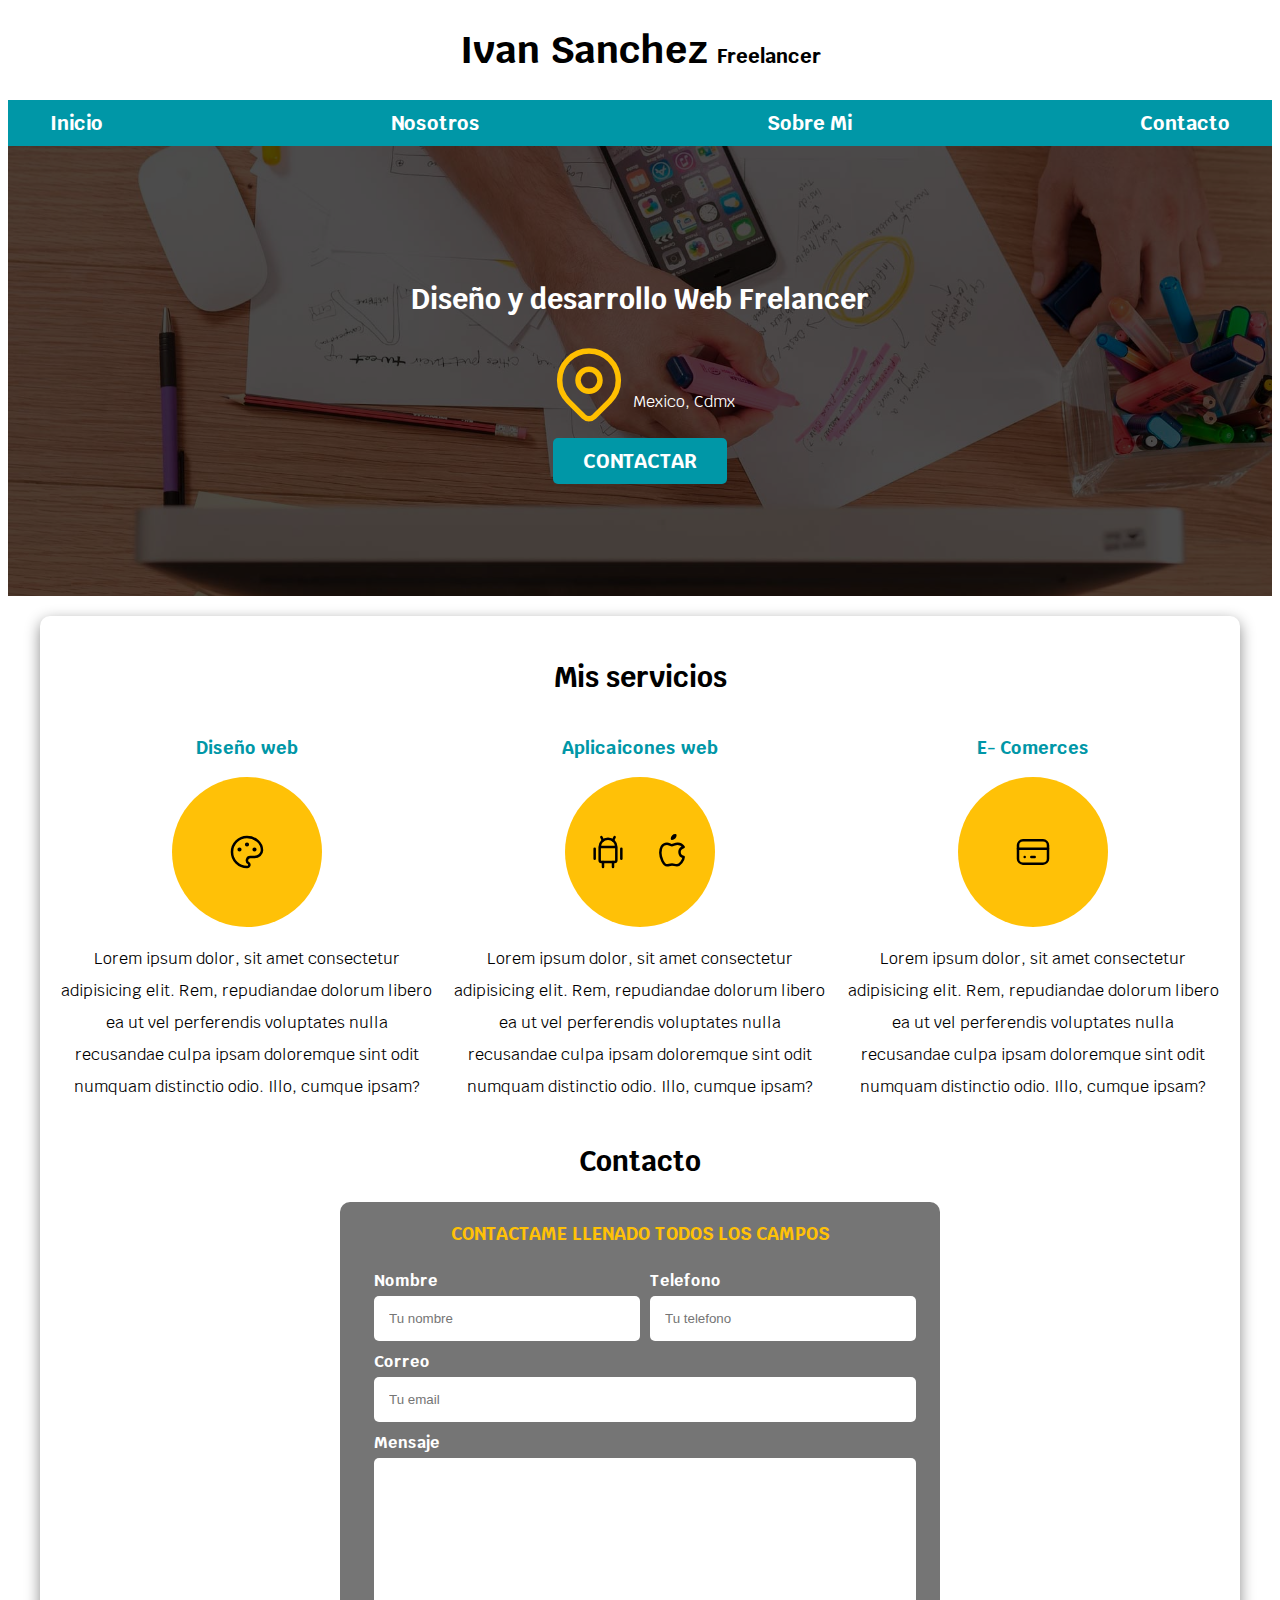
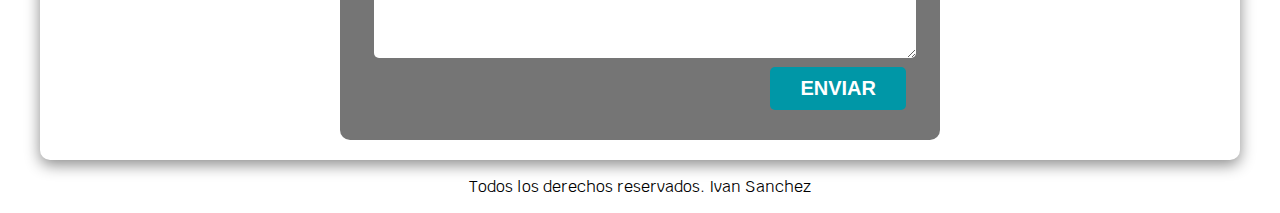
<file: index.html>
<!DOCTYPE html>
<html lang="es">
<head>
    <meta charset="UTF-8">
    <meta http-equiv="X-UA-Compatible" content="IE=edge">
    <meta name="viewport" content="width=device-width, initial-scale=1.0">
    <title>Diseñador Frelanzer</title>
    <link rel="preconnect" href="https://fonts.googleapis.com">
    <link rel="preconnect" href="https://fonts.gstatic.com" crossorigin>
    <link href="https://fonts.googleapis.com/css2?family=Krub:wght@400;700&display=swap" rel="stylesheet">
    <link rel="preload" href="css/styles.css" as="style">
    <link href="css/styles.css" rel="stylesheet"> 


</head>

<body>
    <header>
        <h1 class="titulo">Ivan Sanchez <span>Freelancer</span></h1>
    </header>

    <div class="nav-bg">
        <nav class="navegacion-principal contenedor">
            <a href="#">Inicio</a>
            <a href="#">Nosotros</a>
            <a href="#">Sobre Mi</a>
            <a href="#">Contacto</a>
        </nav>
    </div>
    

    <section class="hero">
        <div class="contenido-hero">
            <h2>Diseño y desarrollo Web <span>Frelancer</span></h2>
    
            <div class="ubicacion">
                <svg xmlns="http://www.w3.org/2000/svg" class="icon icon-tabler icon-tabler-map-pin" width="88" height="88" viewBox="0 0 24 24" stroke-width="1.5" stroke="#ffbf00" fill="none" stroke-linecap="round" stroke-linejoin="round">
                    <path stroke="none" d="M0 0h24v24H0z" fill="none"/>
                    <circle cx="12" cy="11" r="3" />
                    <path d="M17.657 16.657l-4.243 4.243a2 2 0 0 1 -2.827 0l-4.244 -4.243a8 8 0 1 1 11.314 0z" />
                </svg>
                <p>Mexico, Cdmx</p>
            </div><!--Contenido hero -->

            <a class="boton" href="#">Contactar</a>
        </div>
    </section>
    
    <main class="contenedor sombra">
        <h2>Mis servicios</h2>

        <div class="servicios">
            <section class="servicio">
                <h3>Diseño web</h3>
                <div class="iconos">
                    <svg xmlns="http://www.w3.org/2000/svg" class="icon icon-tabler icon-tabler-palette" width="40" height="40" viewBox="0 0 24 24" stroke-width="1.5" stroke="#000000" fill="none" stroke-linecap="round" stroke-linejoin="round">
                        <path stroke="none" d="M0 0h24v24H0z" fill="none"/>
                        <path d="M12 21a9 9 0 1 1 0 -18a9 8 0 0 1 9 8a4.5 4 0 0 1 -4.5 4h-2.5a2 2 0 0 0 -1 3.75a1.3 1.3 0 0 1 -1 2.25" />
                        <circle cx="7.5" cy="10.5" r=".5" fill="currentColor" />
                        <circle cx="12" cy="7.5" r=".5" fill="currentColor" />
                        <circle cx="16.5" cy="10.5" r=".5" fill="currentColor" />
                    </svg>
                </div>
                <p>Lorem ipsum dolor, sit amet consectetur adipisicing elit. Rem, repudiandae dolorum libero ea ut vel perferendis voluptates
                    nulla recusandae culpa ipsam doloremque sint odit numquam distinctio odio. Illo, cumque ipsam?</p>
            </section>
            
            <section class="servicio">
                <h3>Aplicaicones web</h3>
                <div class="iconos">
                    <svg xmlns="http://www.w3.org/2000/svg" class="icon icon-tabler icon-tabler-brand-android" width="40" height="40" viewBox="0 0 24 24" stroke-width="1.5" stroke="#000000" fill="none" stroke-linecap="round" stroke-linejoin="round">
                        <path stroke="none" d="M0 0h24v24H0z" fill="none"/>
                        <line x1="4" y1="10" x2="4" y2="16" />
                        <line x1="20" y1="10" x2="20" y2="16" />
                        <path d="M7 9h10v8a1 1 0 0 1 -1 1h-8a1 1 0 0 1 -1 -1v-8a5 5 0 0 1 10 0" />
                        <line x1="8" y1="3" x2="9" y2="5" />
                        <line x1="16" y1="3" x2="15" y2="5" />
                        <line x1="9" y1="18" x2="9" y2="21" />
                        <line x1="15" y1="18" x2="15" y2="21" />
                    </svg>

                    <svg xmlns="http://www.w3.org/2000/svg" class="icon icon-tabler icon-tabler-brand-apple" width="40" height="40" viewBox="0 0 24 24" stroke-width="1.5" stroke="#000000" fill="none" stroke-linecap="round" stroke-linejoin="round">
                        <path stroke="none" d="M0 0h24v24H0z" fill="none"/>
                        <path d="M9 7c-3 0 -4 3 -4 5.5c0 3 2 7.5 4 7.5c1.088 -.046 1.679 -.5 3 -.5c1.312 0 1.5 .5 3 .5s4 -3 4 -5c-.028 -.01 -2.472 -.403 -2.5 -3c-.019 -2.17 2.416 -2.954 2.5 -3c-1.023 -1.492 -2.951 -1.963 -3.5 -2c-1.433 -.111 -2.83 1 -3.5 1c-.68 0 -1.9 -1 -3 -1z" />
                        <path d="M12 4a2 2 0 0 0 2 -2a2 2 0 0 0 -2 2" />
                    </svg>
                </div>

                <p>Lorem ipsum dolor, sit amet consectetur adipisicing elit. Rem, repudiandae dolorum libero ea ut vel perferendis voluptates
                    nulla recusandae culpa ipsam doloremque sint odit numquam distinctio odio. Illo, cumque ipsam?</p>
            </section>

            <section class="servicio">
                <h3>E- Comerces </h3>
                <div class="iconos">
                    <svg xmlns="http://www.w3.org/2000/svg" class="icon icon-tabler icon-tabler-credit-card" width="40" height="40" viewBox="0 0 24 24" stroke-width="1.5" stroke="#000000" fill="none" stroke-linecap="round" stroke-linejoin="round">
                        <path stroke="none" d="M0 0h24v24H0z" fill="none"/>
                        <rect x="3" y="5" width="18" height="14" rx="3" />
                        <line x1="3" y1="10" x2="21" y2="10" />
                        <line x1="7" y1="15" x2="7.01" y2="15" />
                        <line x1="11" y1="15" x2="13" y2="15" />
                    </svg>
                </div>

                <p>Lorem ipsum dolor, sit amet consectetur adipisicing elit. Rem, repudiandae dolorum libero ea ut vel perferendis voluptates
                    nulla recusandae culpa ipsam doloremque sint odit numquam distinctio odio. Illo, cumque ipsam?</p>
            </section>
        </div><!-- Ciere de la clse de-->
    

        <section>
            <h2>Contacto</h2> 
            
            <form class="formulario">
                <fieldset>
                    <legend> Contactame llenado todos los campos</legend>

                    <div class="contenedor-campos">
                        <div class="campo">
                            <label>Nombre</label>
                            <input class="input-text" type="text" placeholder="Tu nombre">
                        </div>

                        <div class="campo">
                            <label>Telefono</label>
                            <input class="input-text" type="tel" placeholder="Tu telefono">
                        </div>

                        <div class="campo">
                            <label>Correo</label>
                            <input class="input-text" type="email" placeholder="Tu email">
                        </div>

                        <div class="campo">
                            <label>Mensaje</label>
                            <textarea class="input-text"></textarea>
                        </div>

                    </div><!-- cContenedor de los campos-->

                    <div class="alinear-derecha flex">
                        <input class="boton w-sm-100" type="submit" value="Enviar">
                    </div>

                </fieldset>
            </form>
        </section>
        
    </main>

    <footer class="footer">
        <p>Todos los derechos reservados. Ivan Sanchez</p>
    </footer>

</body>
</html>
</file>
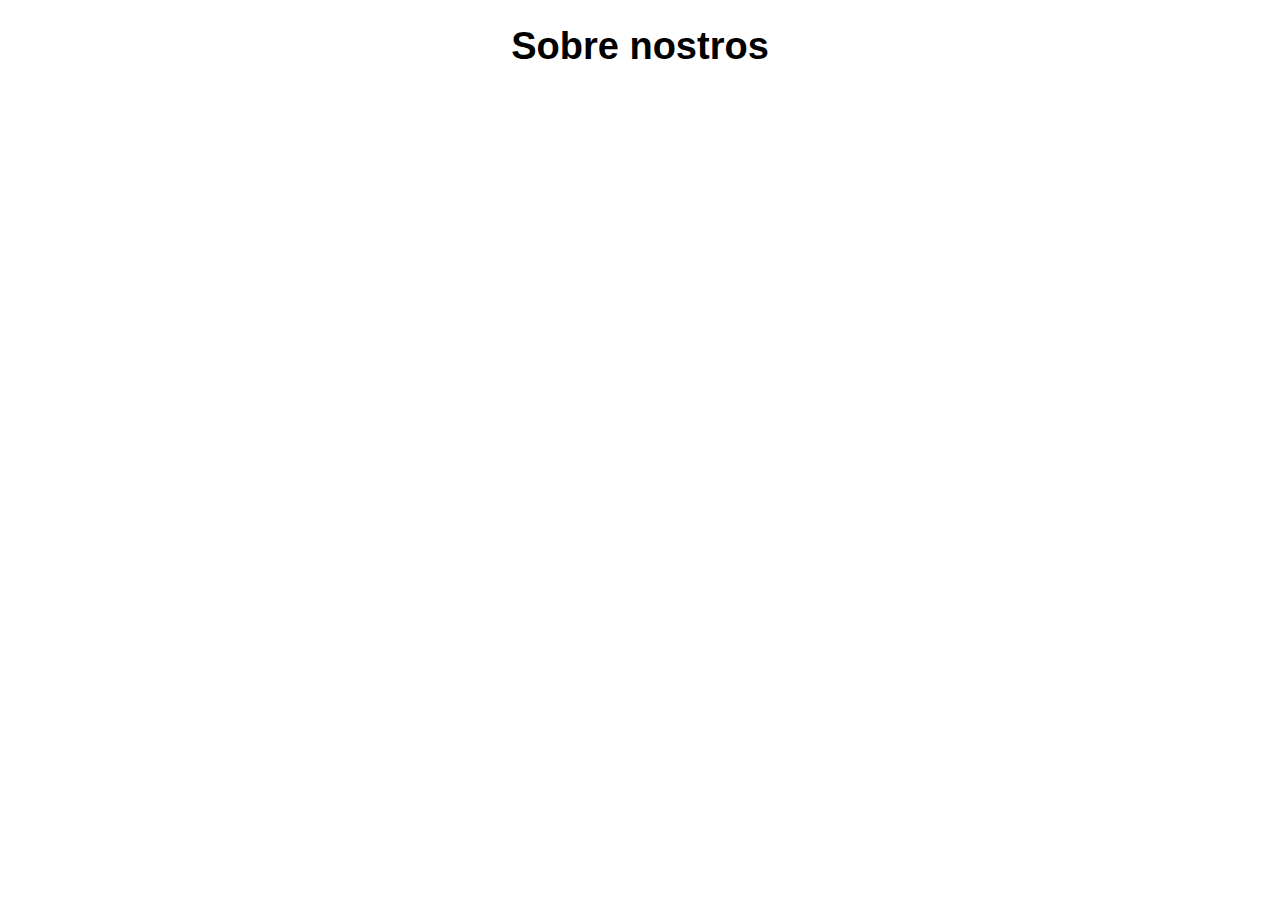
<file: nostros.html>
<!DOCTYPE html>
<html lang="en">
<head>
    <meta charset="UTF-8">
    <meta http-equiv="X-UA-Compatible" content="IE=edge">
    <meta name="viewport" content="width=device-width, initial-scale=1.0">
    <title>Document</title>
    <link rel="preload" href="css/styles.css" as="style">
    <link href="css/styles.css" rel="stylesheet"> 
</head>
<body>
    <h1>Sobre nostros</h1>
</body>
</html>
</file>
<file: css/styles.css>
/*Seudoelemntos custm portetirs*/
:root{
    --blanco: #FFFFFF;
    --oscuro: #212121;
    --primario: #FFC107;
    --secundario: #0097a7;
    --gris: #757575;
    --grisClaro: #DFE9F3;
}

/*Globales*/
html {
    font-size: 62.5%;
    box-sizing: border-box;/*Hack para box model*/
    scroll-snap-type: y mandatory;
}

.servicios,
.navegacion-principal,
.formulario{
    scroll-snap-align: center;
    scroll-snap-stop: always;

}


/*Seleciona todos lo elementos del html con '*, *' aplica lo que este en {}*/
/*before despues del elemento  after antes del seudo-elemento*/
*, *::before, *::after {
    box-sizing: inherit;
}


body {
    font-size: 16px;/* 1 rem = 10px*/
    font-family: 'Krub', sans-serif;
    background-color: linear-gradient(to top, var(--grisClaro) 0%, var(--blanco) 100%); /*gradien para el degrado de color*/
}




.contenedor {
    max-width: 120rem;
    /*
    margin-top: 0; /*Deja un margen do forma horizontal arriba *//*
    margin-right: auto;
    margin-bottom: 0;
    margin-left: auto;
    */
    margin: 0 auto;
}

.boton {
    background-color: var(--secundario);
    color: var(--blanco);
    padding: 1rem 3rem;
    margin-top: 1rem;
    font-size: 2rem;
    text-decoration: none;
    text-transform: uppercase;
    font-weight: bold;
    border-radius: .5rem;
    width: 90%;
    text-align: center;
    border: none;
}

@media (min-width: 480px) {
    .boton{
        width: auto;
    }
    
 }

 .boton:hover {
    cursor: pointer;
}

 .sombra {
    -webkit-box-shadow: 0px 5px 15px 0px rgba(140,140,140,1);
    -moz-box-shadow: 0px 5px 15px 0px rgba(140,140,140,1);
    box-shadow: 0px 5px 15px 0px rgba(140,140,140,1);
    background-color: var(--blanco);
    padding: 2rem;
    border-radius: 1rem;
 }

/*Tipografia*/
h1 {
    font-size: 3.8rem;/* 1 rem = 10px*/
}
h2 {
    font-size: 2.8rem;
}
h3 {
    font-size: 1.8rem;
}
h1,h2,h3{
    text-align: center;
}


/*Titulos*/
.titulo span {
    font-size: 2rem;

}


/** Utilidades **/
.w-sm-100{
    width: 100%;
}
 @media (min-width: 768px) {
     .w-sm-100{
        width: auto;
     }
  }

.flex{
    display: flex;
    padding-top: 2.5rem;
}

.alinear-derecha{
    justify-content: flex-end;
}

/*Navegacion principal*/
.nav-bg{
    background-color: var(--secundario);
}

.navegacion-principal{
    display: flex;
    flex-direction: column;

}

@media (min-width: 768px) {
     .navegacion-principal{
        flex-direction: row;
        justify-content: space-between;
     }
}


.navegacion-principal a {
    display: block;
    text-align: center;
    color: var(--blanco);
    text-decoration: none;
    font-size: 2rem;
    font-weight: bold;
    padding: 1rem; /*Agrea mas espacio*/
}

.navegacion-principal a:hover {
    background-color: var(--primario);
    color: var(--oscuro);
}



.hero{
    background-image: url(../img/hero.jpg);
    background-repeat: no-repeat;
    background-size: cover;
    height: 450px;
    position: relative;
    margin-bottom: 2rem;
} 


/*Sonbre de la imagen se encuentra en el div de la clase contenido-hero*/
.contenido-hero{
    position: absolute;
    background-color: rgba(0,0,0, .7);/** sombre con rgba al degradar  imagen .7**/
    background-color: rgb(0, 0, 0 / 70%);/** porcentaje de oscuridad**/
    width: 100%;
    height: 100%;

/**Aliniar contenido vertical y  horizontalmente**/
    display: flex;
    flex-direction: column;
    align-items: center;
    justify-content: center;
}

.contenido-hero h2,
.contenido-hero p {
    color: var(--blanco);
}

.ubicacion {
    display: flex;
    align-items: flex-end;
}




/* Servicios*/

@media (min-width: 768px) {

    .servicios{
        display: grid;
        /* grid-template-columns: 1fr 1fr 1fr; /*1fr = 33.3%*/
        grid-template-columns: repeat(3, 1fr); /**Codigo = arriba + corto**/

        /*
        Separacion columna y row
        grid-template-columns: 300px 300px;
        grid-template-rows: 200px 800px;
        */
        /*
        Codigo = arriba + corto
        grid: 200px 800px / 300px 300px;
        */

        column-gap: 2rem; /*Separacion de coumnas*/
    }
    
 }

 .servicio {
    display: flex;
    flex-direction: column;
    align-items: center;
 }

 .servicio h3 {
    color: var(--secundario);

 }

 .servicio p {
    line-height: 2;
    text-align: center;
 }

 .servicio .iconos {
    height: 15rem;
    width: 15rem;
    background-color: var(--primario);
    border-radius: 50%;
    display: flex;
    justify-content: space-evenly;
    align-items: center;
 }

 /** Contacto*/

 .formulario{
    background-color: var(--gris);
    width: min(60rem, 100% ); /*Utilizar el valro mas pequqeño*/
    margin: 0 auto;
    padding: 2rem;
    border-radius: 1rem;

 }

 .formulario fieldset {
    border: none;
 }

 .formulario legend {
    text-align: center;
    font-size: 1.8rem;
    text-transform: uppercase;
    font-weight: 700;
    margin-bottom: 2rem;
    color: var(--primario);
 }

@media (min-width: 768px) {
    .contenedor-campos {
        display: grid;
        grid-template-columns: 50% 50%;
        grid-template-rows: auto auto 20rem;
        column-gap: 1rem;
     }  

     .campo:nth-child(3), /*Selecciona el campo (3) y (4) del gried*/
     .campo:nth-child(4) {
        grid-column: 1/3;
     }
 }


 .campo{
    margin-bottom: 1rem;
 }

 .campo label {
    color: var(--blanco);
    font-weight: bold;
    margin-bottom: .5rem;
    display: block;

 }

.campo textarea {
    height: 20rem;
}

.input-text {
    width: 100%;
    border: none;
    padding: 1.5rem;
    border-radius: .5rem;
}


 /*  Estilos establacidos por tipo de campo
 .campo input[type="text"],
 .campo input[type="tel"]{
    background-color: red;
 }
 */
/*
 .enviar .boton{
    width: 100%;
 }
 */

 .footer {
    text-align: center;
 }
</file>
